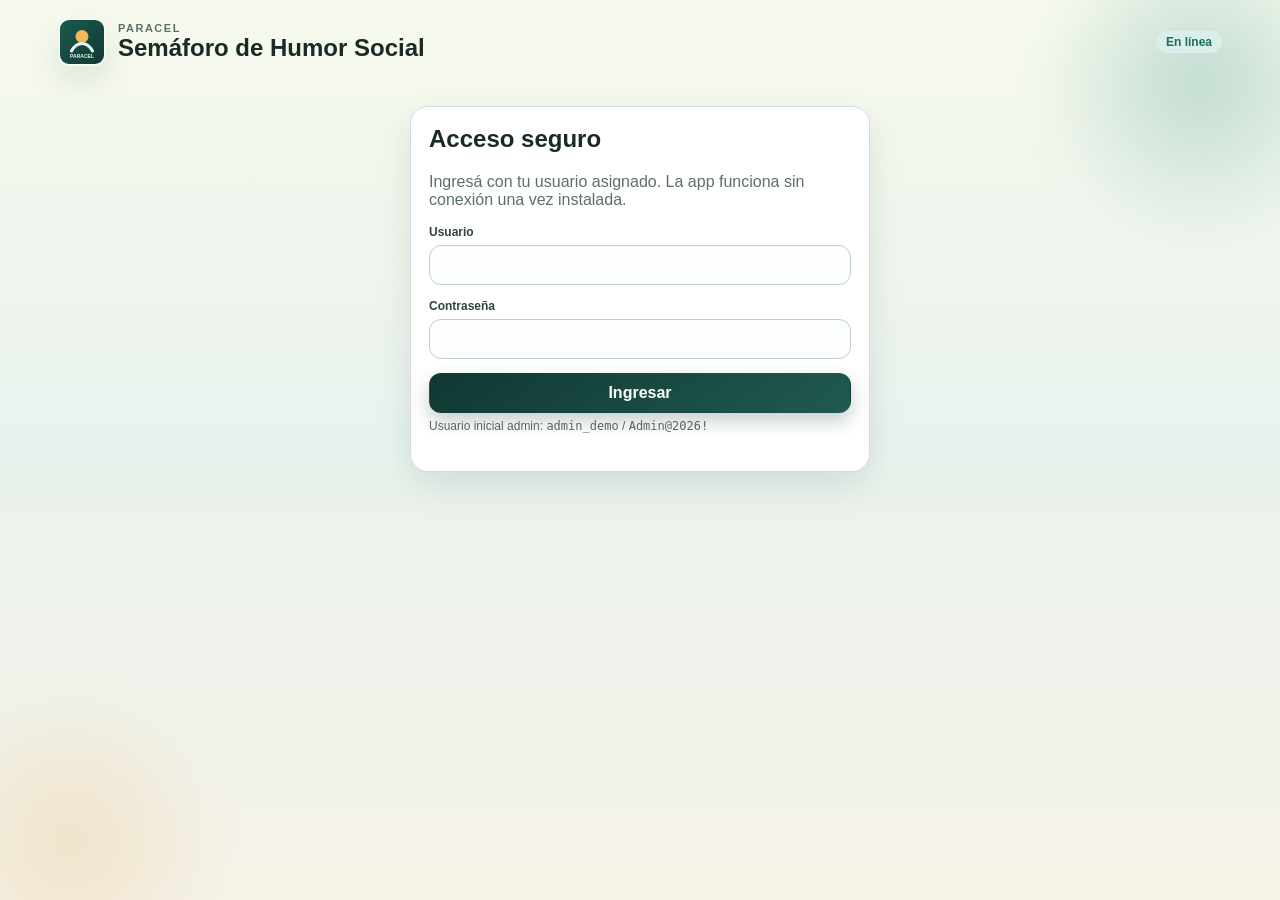
<file: app/index.html>
<!doctype html>
<html lang="es">
<head>
  <meta charset="utf-8">
  <meta name="viewport" content="width=device-width, initial-scale=1">
  <meta name="theme-color" content="#103832">
  <meta name="description" content="Semáforo de Humor Social PARACEL - App offline instalable">
  <link rel="manifest" href="./manifest.webmanifest">
  <link rel="icon" href="./assets/icons/icon-192.png" type="image/png">
  <link rel="apple-touch-icon" href="./assets/icons/icon-192.png">
  <title>PARACEL · Semáforo de Humor Social</title>
  <link rel="stylesheet" href="./assets/css/styles.css">
</head>
<body>
  <div class="bg-shape bg-shape-a"></div>
  <div class="bg-shape bg-shape-b"></div>

  <header class="topbar">
    <div class="brand">
      <img src="./assets/icons/icon-192.svg" alt="PARACEL" class="brand-logo">
      <div>
        <p class="brand-kicker">PARACEL</p>
        <h1>Semáforo de Humor Social</h1>
      </div>
    </div>
    <div class="topbar-actions">
      <span id="networkBadge" class="badge badge-online">En línea</span>
      <button id="installBtn" class="btn btn-secondary hidden" type="button">Instalar App</button>
      <button id="logoutBtn" class="btn btn-danger hidden" type="button">Salir</button>
    </div>
  </header>

  <main class="layout">
    <section id="loginView" class="card auth-card">
      <h2>Acceso seguro</h2>
      <p class="muted">Ingresá con tu usuario asignado. La app funciona sin conexión una vez instalada.</p>
      <form id="loginForm" class="stack">
        <label class="field">
          <span>Usuario</span>
          <input id="loginUser" name="loginUser" autocomplete="username" required>
        </label>
        <label class="field">
          <span>Contraseña</span>
          <input id="loginPass" name="loginPass" type="password" autocomplete="current-password" required>
        </label>
        <button type="submit" class="btn btn-primary">Ingresar</button>
      </form>
      <p class="helper">Usuario inicial admin: <code>admin_demo</code> / <code>Admin@2026!</code></p>
      <p id="loginMsg" class="message"></p>
    </section>

    <section id="appView" class="hidden">
      <div class="toolbar card">
        <div>
          <h2 id="welcomeTitle">Bienvenido</h2>
          <p id="welcomeMeta" class="muted"></p>
        </div>
        <div class="toolbar-actions">
          <button id="tabSurveyBtn" class="tab-btn active" data-tab="survey" type="button">Nuevo sondeo</button>
          <button id="tabPendingBtn" class="tab-btn" data-tab="pending" type="button">Pendientes</button>
          <button id="tabUsersBtn" class="tab-btn hidden" data-tab="users" type="button">Usuarios</button>
          <button id="tabSettingsBtn" class="tab-btn" data-tab="settings" type="button">Configuración</button>
        </div>
      </div>

      <section id="tab-survey" class="card tab-panel active">
        <div class="card-head">
          <h3>Registrar sondeo</h3>
          <span id="draftCount" class="badge badge-neutral">Pendientes: 0</span>
        </div>
        <form id="surveyForm" class="stack">
          <div class="grid two">
            <label class="field">
              <span>Tipo de informante</span>
              <input id="tipoInformante" required>
            </label>
            <label class="field">
              <span>ID encuesta</span>
              <input id="idEncuesta" readonly>
            </label>
          </div>

          <div class="grid three">
            <label class="field">
              <span>Departamento</span>
              <select id="departamento" required></select>
            </label>
            <label class="field">
              <span>Distrito</span>
              <select id="distrito" required></select>
            </label>
            <label class="field">
              <span>Comunidad</span>
              <input id="comunidad" list="comunidadList" required>
              <datalist id="comunidadList"></datalist>
            </label>
          </div>

          <div class="gps-box">
            <div>
              <p class="gps-title">Geolocalización</p>
              <p id="gpsStatus" class="muted">Sin coordenadas.</p>
            </div>
            <button id="gpsBtn" class="btn btn-secondary" type="button">Capturar GPS</button>
          </div>

          <div id="questionnaire" class="stack"></div>

          <label class="field">
            <span>Comentario general</span>
            <textarea id="comentarioGeneral" rows="3" placeholder="Observación general opcional"></textarea>
          </label>

          <button id="saveSurveyBtn" class="btn btn-primary" type="submit">Guardar sondeo</button>
          <p id="surveyMsg" class="message"></p>
        </form>
      </section>

      <section id="tab-pending" class="card tab-panel hidden">
        <div class="card-head">
          <h3>Datos locales y sincronización</h3>
          <span id="pendingMeta" class="badge badge-neutral">0 sondeos pendientes</span>
        </div>
        <div class="actions-row">
          <button id="exportCsvBtn" class="btn btn-secondary" type="button">Exportar CSV</button>
          <button id="exportJsonBtn" class="btn btn-secondary" type="button">Exportar respaldo JSON</button>
          <label class="btn btn-secondary btn-file">
            Importar respaldo
            <input id="importJsonInput" type="file" accept=".json,application/json">
          </label>
          <button id="markSyncedBtn" class="btn btn-primary" type="button">Marcar todo como sincronizado</button>
        </div>
        <div id="pendingList" class="stack"></div>
        <p id="pendingMsg" class="message"></p>
      </section>

      <section id="tab-users" class="card tab-panel hidden">
        <div class="card-head">
          <h3>Administración de usuarios</h3>
          <span class="badge badge-warning">Solo administrador</span>
        </div>
        <form id="userForm" class="stack">
          <input id="userFormOriginal" type="hidden">
          <div class="grid three">
            <label class="field">
              <span>Usuario</span>
              <input id="userUsername" required>
            </label>
            <label class="field">
              <span>Nombre</span>
              <input id="userNombre" required>
            </label>
            <label class="field">
              <span>Rol</span>
              <select id="userRol" required>
                <option value="admin">admin</option>
                <option value="editor">editor</option>
                <option value="usuario">usuario</option>
              </select>
            </label>
          </div>
          <div class="grid three">
            <label class="field">
              <span>Contraseña</span>
              <input id="userPassword" type="password" autocomplete="new-password" placeholder="Requerida para crear">
            </label>
            <label class="field">
              <span>Tipo informante por defecto</span>
              <input id="userTipoInformante" placeholder="Ej: Autoridad local">
            </label>
            <label class="field switch">
              <span>Activo</span>
              <input id="userActivo" type="checkbox" checked>
            </label>
          </div>
          <div class="actions-row">
            <button id="saveUserBtn" class="btn btn-primary" type="submit">Guardar usuario</button>
            <button id="cancelUserBtn" class="btn btn-secondary" type="button">Cancelar edición</button>
          </div>
        </form>
        <div class="table-wrap">
          <table>
            <thead>
              <tr>
                <th>Usuario</th>
                <th>Nombre</th>
                <th>Rol</th>
                <th>Activo</th>
                <th>Tipo informante</th>
                <th>Acciones</th>
              </tr>
            </thead>
            <tbody id="usersTableBody"></tbody>
          </table>
        </div>
        <p id="usersMsg" class="message"></p>
      </section>

      <section id="tab-settings" class="card tab-panel hidden">
        <div class="card-head">
          <h3>Configuración operativa</h3>
        </div>
        <div class="stack">
          <p class="muted">
            Esta versión funciona sin internet. Los sondeos se guardan en el dispositivo y pueden exportarse para consolidación central.
          </p>
          <ul class="flat-list">
            <li>Instalación Android: abrir en Chrome, luego <strong>Instalar app</strong>.</li>
            <li>Instalación iPhone: abrir en Safari, compartir, luego <strong>Añadir a pantalla de inicio</strong>.</li>
            <li>Respaldo recomendado: exportar JSON al cierre de cada jornada de campo.</li>
          </ul>
          <button id="wipeDataBtn" class="btn btn-danger" type="button">Borrar datos locales de este dispositivo</button>
          <p id="settingsMsg" class="message"></p>
        </div>
      </section>
    </section>
  </main>

  <template id="pendingItemTpl">
    <article class="pending-item">
      <div>
        <h4></h4>
        <p class="muted"></p>
      </div>
      <span class="badge badge-warning">Pendiente</span>
    </article>
  </template>

  <script type="module" src="./assets/js/app.js"></script>
</body>
</html>
</file>
<file: app/assets/css/styles.css>
:root {
  --bg: #f2f5ef;
  --card: #ffffff;
  --ink: #1a2a27;
  --muted: #5c6f6b;
  --line: #d2ddd9;
  --brand: #103832;
  --brand-2: #1f5a51;
  --accent: #d18c2c;
  --danger: #a52e2e;
  --radius: 18px;
  --shadow: 0 14px 34px rgba(17, 40, 35, 0.1);
  --font-main: "Trebuchet MS", "Segoe UI", Verdana, sans-serif;
  --font-display: "Franklin Gothic Medium", "Trebuchet MS", sans-serif;
}

* {
  box-sizing: border-box;
}

html,
body {
  margin: 0;
  padding: 0;
  min-height: 100%;
}

body {
  font-family: var(--font-main);
  color: var(--ink);
  background: linear-gradient(180deg, #f7faee 0%, #e9f2ed 48%, #f6f2e8 100%);
}

.bg-shape {
  position: fixed;
  pointer-events: none;
  z-index: -1;
  opacity: 0.4;
  filter: blur(22px);
}

.bg-shape-a {
  top: -80px;
  right: -80px;
  width: 320px;
  height: 320px;
  background: radial-gradient(circle, #73b0a5 0%, transparent 72%);
}

.bg-shape-b {
  bottom: -90px;
  left: -80px;
  width: 300px;
  height: 300px;
  background: radial-gradient(circle, #ebcb9b 0%, transparent 72%);
}

.topbar {
  display: flex;
  justify-content: space-between;
  align-items: center;
  gap: 12px;
  padding: 18px 18px 0;
  max-width: 1200px;
  margin: 0 auto;
}

.brand {
  display: flex;
  align-items: center;
  gap: 12px;
}

.brand-logo {
  width: 48px;
  height: 48px;
  border-radius: 12px;
  box-shadow: var(--shadow);
}

.brand-kicker {
  margin: 0;
  font-size: 11px;
  letter-spacing: 1.5px;
  text-transform: uppercase;
  color: var(--muted);
  font-weight: 700;
}

h1 {
  margin: 0;
  font-size: 24px;
  font-family: var(--font-display);
}

.topbar-actions {
  display: flex;
  align-items: center;
  gap: 10px;
}

.layout {
  max-width: 1200px;
  margin: 10px auto 32px;
  padding: 0 16px;
}

.card {
  background: var(--card);
  border: 1px solid var(--line);
  border-radius: var(--radius);
  box-shadow: var(--shadow);
  padding: 18px;
}

.auth-card {
  max-width: 460px;
  margin: 40px auto;
}

h2,
h3,
h4 {
  margin-top: 0;
  font-family: var(--font-display);
}

.muted {
  color: var(--muted);
}

.stack {
  display: flex;
  flex-direction: column;
  gap: 14px;
}

.grid {
  display: grid;
  gap: 12px;
}

.grid.two {
  grid-template-columns: repeat(2, minmax(0, 1fr));
}

.grid.three {
  grid-template-columns: repeat(3, minmax(0, 1fr));
}

.field {
  display: flex;
  flex-direction: column;
  gap: 6px;
}

.field span {
  font-size: 12px;
  font-weight: 700;
  color: #314341;
}

input,
select,
textarea {
  width: 100%;
  border: 1px solid #bfcfca;
  border-radius: 12px;
  font: inherit;
  color: var(--ink);
  padding: 10px 12px;
  background: #fcfefd;
}

input:focus,
select:focus,
textarea:focus {
  outline: 2px solid #85bcb1;
  border-color: #67a79a;
}

textarea {
  resize: vertical;
}

.switch {
  align-items: center;
  justify-content: flex-end;
  gap: 8px;
}

.switch input {
  width: 20px;
  height: 20px;
}

.btn {
  border: 1px solid transparent;
  border-radius: 12px;
  padding: 10px 14px;
  font: inherit;
  font-weight: 700;
  cursor: pointer;
  transition: transform 0.15s ease, box-shadow 0.15s ease;
}

.btn:hover {
  transform: translateY(-1px);
}

.btn-primary {
  background: linear-gradient(145deg, var(--brand), var(--brand-2));
  color: #fff;
  box-shadow: 0 8px 18px rgba(16, 56, 50, 0.24);
}

.btn-secondary {
  background: #edf4f2;
  border-color: #b8cdc7;
  color: #24403b;
}

.btn-danger {
  background: #fff0f0;
  border-color: #e0b3b3;
  color: var(--danger);
}

.btn-file {
  position: relative;
  overflow: hidden;
}

.btn-file input {
  position: absolute;
  inset: 0;
  opacity: 0;
  cursor: pointer;
}

.toolbar {
  display: flex;
  justify-content: space-between;
  gap: 14px;
  align-items: center;
  margin-bottom: 12px;
}

.toolbar-actions {
  display: flex;
  gap: 8px;
  flex-wrap: wrap;
}

.tab-btn {
  border: 1px solid #bfd2cd;
  border-radius: 999px;
  background: #eff6f4;
  color: #24403b;
  padding: 8px 14px;
  font-weight: 700;
}

.tab-btn.active {
  background: linear-gradient(145deg, #17433d, #27685d);
  color: #fff;
  border-color: transparent;
}

.tab-panel {
  margin-top: 12px;
}

.tab-panel.hidden {
  display: none;
}

.card-head {
  display: flex;
  justify-content: space-between;
  align-items: center;
  gap: 10px;
  margin-bottom: 12px;
}

.badge {
  display: inline-flex;
  align-items: center;
  border-radius: 999px;
  padding: 4px 10px;
  font-size: 12px;
  font-weight: 700;
}

.badge-online {
  background: #d8f0e9;
  color: #1f6b58;
}

.badge-offline {
  background: #f7e4b9;
  color: #8b5b05;
}

.badge-neutral {
  background: #ebf1ef;
  color: #3a5550;
}

.badge-warning {
  background: #fce9d2;
  color: #8c5b00;
}

.gps-box {
  border: 1px dashed #9eb8b2;
  border-radius: 12px;
  padding: 12px;
  display: flex;
  justify-content: space-between;
  align-items: center;
  gap: 10px;
}

.gps-title {
  margin: 0 0 4px;
  font-weight: 700;
}

.question-card {
  background: #f8fcfb;
  border: 1px solid #d8e5e1;
  border-radius: 14px;
  padding: 12px;
}

.question-head {
  display: flex;
  justify-content: space-between;
  gap: 8px;
  margin-bottom: 8px;
}

.question-id {
  font-size: 12px;
  font-weight: 700;
  color: #3f5a56;
}

.question-text {
  margin: 0;
  font-weight: 700;
}

.options {
  display: flex;
  flex-direction: column;
  gap: 8px;
}

.option-item {
  display: flex;
  gap: 8px;
  align-items: flex-start;
}

.option-item input {
  margin-top: 2px;
}

.actions-row {
  display: flex;
  gap: 8px;
  flex-wrap: wrap;
}

.pending-item {
  display: flex;
  justify-content: space-between;
  align-items: center;
  gap: 10px;
  border: 1px solid #d4dfdc;
  border-radius: 12px;
  padding: 10px 12px;
  background: #fcfdfa;
}

.pending-item h4 {
  margin: 0 0 4px;
}

.table-wrap {
  overflow-x: auto;
}

table {
  width: 100%;
  border-collapse: collapse;
}

th,
td {
  text-align: left;
  padding: 8px 10px;
  border-bottom: 1px solid #e1ebe8;
  white-space: nowrap;
}

th {
  font-size: 12px;
  color: #4a645f;
}

.inline-actions {
  display: flex;
  gap: 6px;
}

.inline-actions button {
  font-size: 12px;
  padding: 6px 8px;
}

.helper {
  margin: 6px 0 0;
  color: #516863;
  font-size: 12px;
}

.message {
  min-height: 20px;
  margin: 0;
  color: #29544b;
  font-size: 13px;
  font-weight: 700;
}

.message.error {
  color: var(--danger);
}

.flat-list {
  margin: 0;
  padding-left: 18px;
}

.hidden {
  display: none !important;
}

@media (max-width: 900px) {
  .grid.two,
  .grid.three {
    grid-template-columns: 1fr;
  }

  .toolbar {
    flex-direction: column;
    align-items: flex-start;
  }
}
</file>
